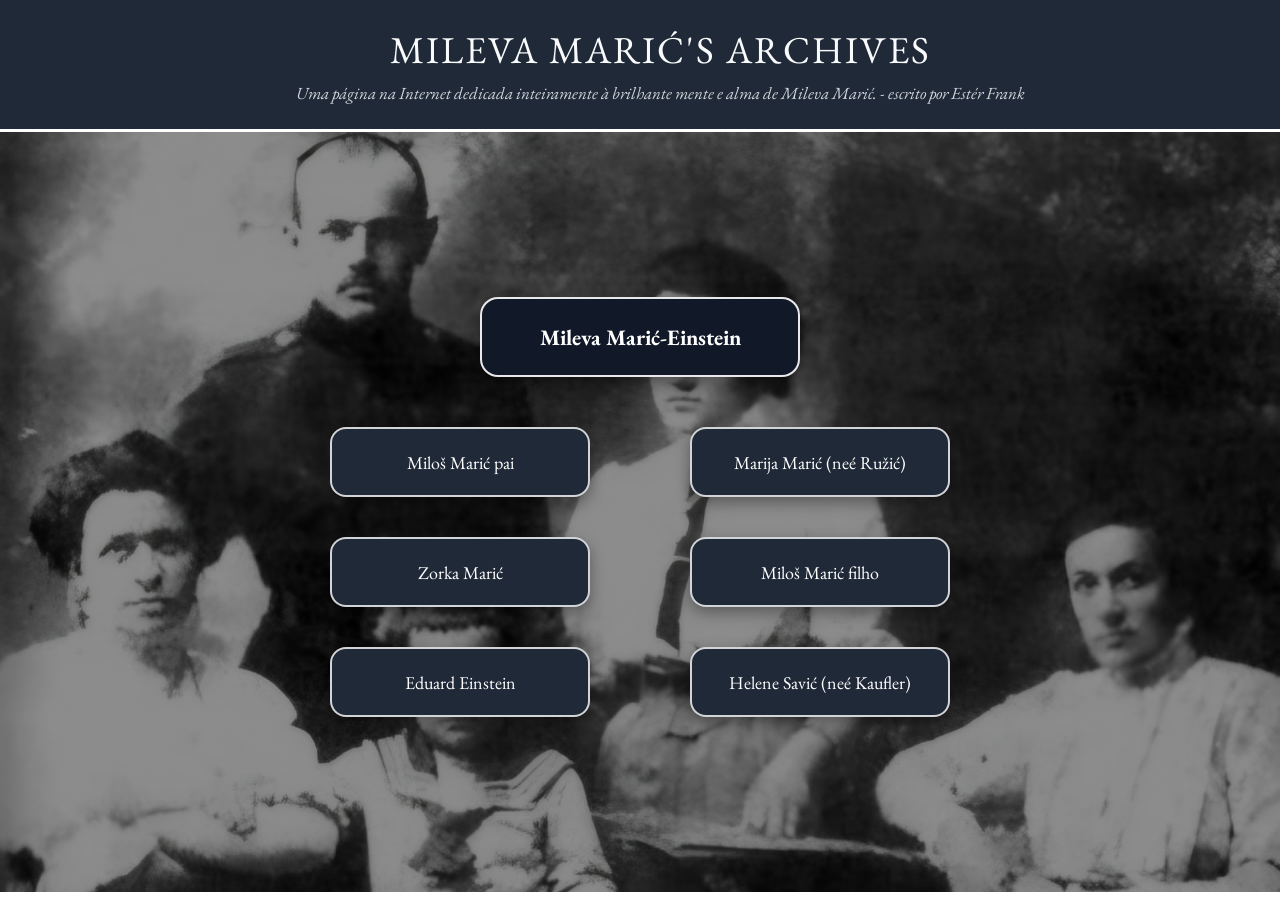
<file: index.html>
<!DOCTYPE html>
<html lang="en">
<head>
    <meta charset="UTF-8">
    <meta name="viewport" content="width=device-width, initial-scale=1.0">
    <title>Menu</title>
    <link rel="stylesheet" href="index.css"/>
    <link rel="preconnect" href="https://fonts.googleapis.com">
    <link rel="preconnect" href="https://fonts.gstatic.com" crossorigin>
    <link href="https://fonts.googleapis.com/css2?family=EB+Garamond:ital,wght@0,400..800;1,400..800&family=Parisienne&display=swap" rel="stylesheet">
</head>

<body>

    <header>
        <div class="header__content"> 
            <h1>MILEVA MARIĆ'S ARCHIVES</h1>
            <p class="subtitulo">Uma página na Internet dedicada inteiramente à brilhante mente e alma de Mileva Marić. - escrito por Estér Frank</p>
        </div>
    </header>

    <section class="menu">
        
        <a href="mileva.html"><button class="mileva__index">Mileva Marić-Einstein</button></a>
        
        <div class="cards">
            
            <div class="coluna1">
                <a href="milos-pai.html"><button>Miloš Marić pai</button></a>

                <a href="zorka.html"><button>Zorka Marić</button></a>

                <a href="eduard.html"><button>Eduard Einstein</button></a>
            </div>

            <div class="coluna2">
                <a href="marija.html"><button>Marija Marić (neé Ružić)</button></a>

                <a href="milos-filho.html"><button>Miloš Marić filho</button></a>

                <a href="helene.html"><button>Helene Savić (neé Kaufler)</button></a>
            </div>

        </div>

    </section>
</body>
</html>
</file>
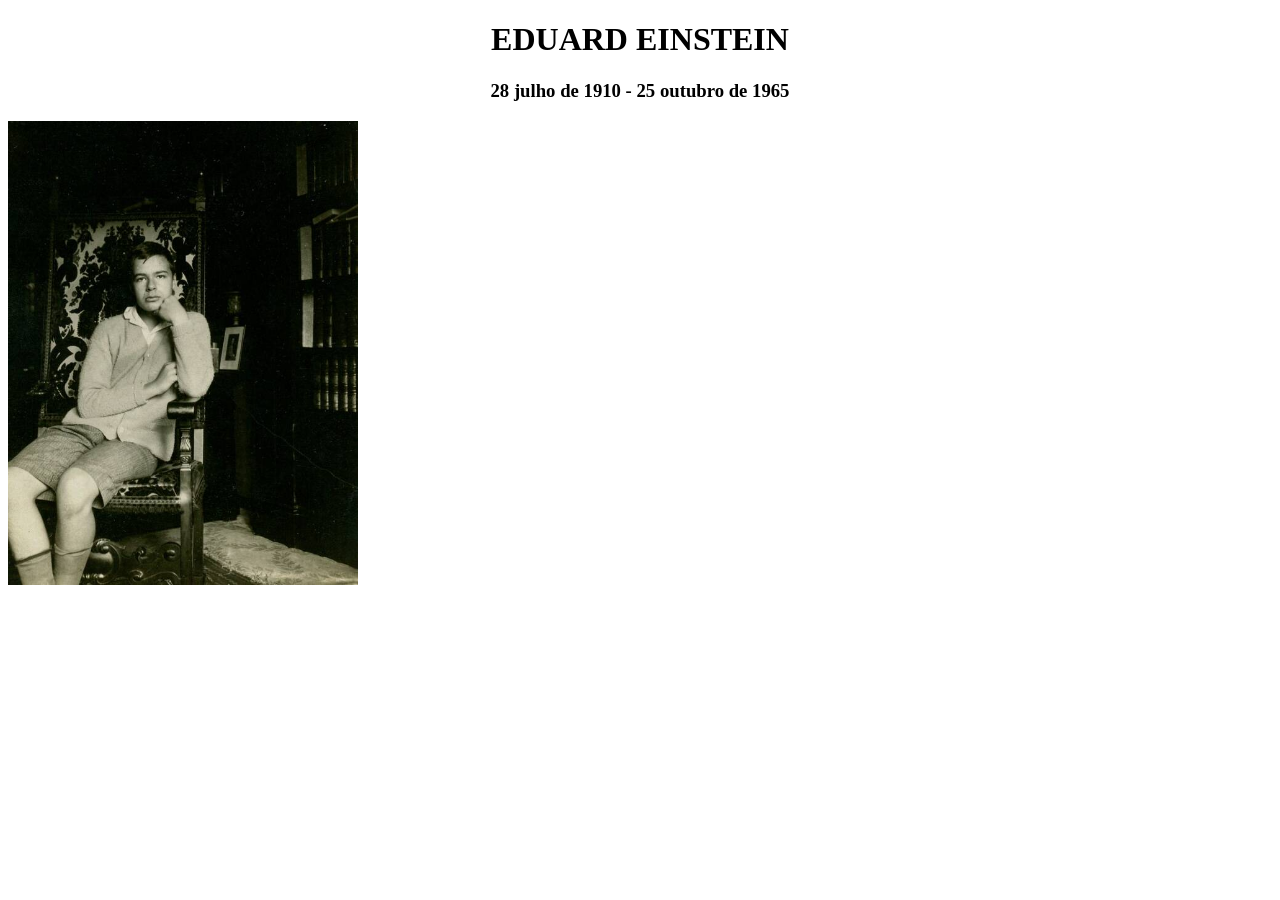
<file: eduard.html>
<!DOCTYPE html>
<html lang="en">
<head>
    <meta charset="UTF-8">
    <meta name="viewport" content="width=device-width, initial-scale=1.0">
    <title>Eduard Einstein</title>
    <link rel="stylesheet" href="eduard.css"/>
</head>
<body>
    <h1 class="titulo"><b>EDUARD EINSTEIN</b></h1>
    <h3>28 julho de 1910 - 25 outubro de 1965</h3>
    <div class="container">
        <img src="imagens/eduard-einstein-as-a-boy.jpg" alt="Eduard com 15 anos, Zurique"/>
        <p>
        </p>
    </div>
</body>
</html>
</file>
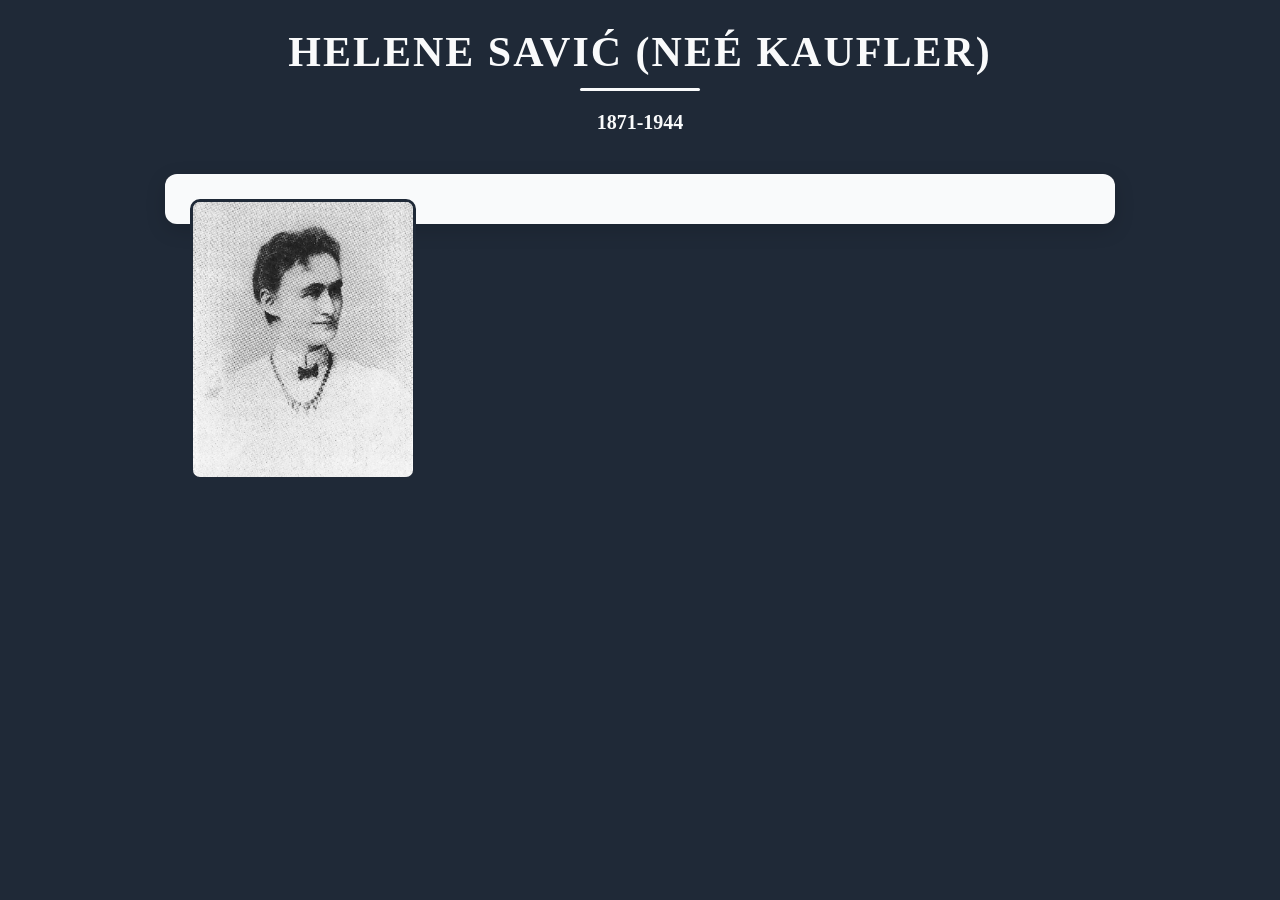
<file: helene.html>
<!DOCTYPE html>
<html lang="en">
<head>
    <meta charset="UTF-8">
    <meta name="viewport" content="width=device-width, initial-scale=1.0">
    <title>Helene Savić (neé Kaufler)</title>
    <link rel="stylesheet" href="helene.css"/>
</head>
<body>
    <h1 class="titulo">HELENE SAVIĆ (NEÉ KAUFLER) </h1>
    <h3>1871-1944</h3>
    <div class="container">
        <img src="imagens/Helena_Kaufler.jpg" alt="Helene em 1899"/>
    </div>
</body>
</html>
</file>
<file: index.css>
*{
  color: white;
  font-family: "EB Garamond", serif;
  font-optical-sizing: auto;
  font-weight: 400;
  font-style: normal;
}

body {
    margin: 0;
}

header {
  background-color: #1f2937;
  width: 100%;
  padding: 25px 20px;

  display: flex;
  align-items: center;     
  justify-content: center;

  border-bottom: 3px solid white;  
}

.header__content {
  text-align: center;
}

header h1 {
  margin: 0;
  font-size: 38px;
  letter-spacing: 2px;
  color: #f9fafb;
}

header p {
  margin: 8px 0 0 0;
  font-size: 17px;
  color: #d1d5db;
  font-style: italic;
}

.menu{                                     /* container geral */
    min-height: calc(100vh - 140px);
    display: flex;
    flex-direction: column;
    justify-content: center;
    align-items: center;
    gap: 40px;

    background-image: linear-gradient(rgba(0,0,0,0.45),rgba(0,0,0,0.45)),url("imagens/familia.jpeg");
    background-size: cover;
    background-position: center top;
}

.cards{                                    /* grid com 2 colunas */
  display: flex;
  gap: 80px;                                 /* espaço entre esquerda e direita */
}

/* TODOS os botões secundários iguais */
.cards button {
  width: 260px;
  height: 70px;
  font-size: 18px;

  border-radius: 16px;
  border: 2px solid rgba(255,255,255,0.8);

  background-color: #1f2937;
  color: white;
  
  cursor: pointer;

  box-shadow: 0 6px 15px rgba(0,0,0,0.35);

  transition: all 0.2s ease;

  margin: 10px;
}

/* botão principal */
.mileva__index {
  width: 320px;
  height: 80px;

  font-size: 22px;
  font-weight: bold;

  background-color: #111827;
  color: white;

  border: 2px solid rgba(255,255,255,0.9);
  border-radius: 18px;

  box-shadow: 0 8px 20px rgba(0,0,0,0.45);

  transition: all 0.2s ease;
}

.coluna1, .coluna2{
  display: flex;
  flex-direction: column;
  gap: 20px;
}

button:hover{
  background-color: #374151;
  transform: scale(1.05);
  box-shadow: 0 10px 25px rgba(0,0,0,0.5);
}

@media (max-width: 768px) {
    .menu {
        background-image: linear-gradient(
            rgba(255,255,255,0.6), 
            rgba(255,255,255,0.6)
        ), url("https://upload.wikimedia.org/wikipedia/commons/4/4c/Mileva_Maric.jpg");

        background-size: cover;
        background-position: center top;
    }
    .cards{
      flex-direction: column;
      align-items: center;
      gap: 20px;
    }
    .coluna1, .coluna2 {
      display: contents;
    }
    button{
      width: 260px;
      height: 70px;
      font-size: 18px;
      border-radius: 20px;
      border: 3px solid white;
      background: black;
      cursor: pointer;
      color: white;
      margin: 10px;
    }
}
</file>
<file: eduard.css>
.titulo, h3 {
    text-align: center;
}

.container img {
    float: left;       /* faz o texto envolver */
    width: 350px;      /* tamanho da imagem */
    margin-right: 15px; /* espaço entre imagem e texto */
    margin-bottom: 10px; /* espaço embaixo */
}
</file>
<file: helene.css>
body {
  background-color: #1f2937;
  margin: 0;
}

.container {
  max-width: 900px;
  margin: 40px auto;
  padding: 25px;

  background-color: #f9fafb;

  border-radius: 12px;

  box-shadow: 0 6px 20px rgba(0,0,0,0.15);
}

.container p {
  font-size: 18px;

  line-height: 1.7;

  text-align: justify;

  margin-bottom: 18px;

  text-indent: 30px;

  color: #1f2937;
}

h1, h2, h3 {
  font-family: 'Playfair Display', serif;
  text-align: center;
  color: #f9fafb;
}

.titulo {
    font-size: 42px;
    letter-spacing: 2px;
    margin-bottom: 10px;
}

.titulo::after {
  content: "";
  display: block;
  width: 120px;
  height: 3px;
  background-color: #f9fafb;;
  margin: 12px auto 0 auto;
  border-radius: 2px;
}

h2 {
  font-size: 26px;
  margin-bottom: 5px;
}

h3 {
  font-size: 20px;
  margin-bottom: 25px;
}


.container img {
  float: left;

  width: 220px;   /* controla o tamanho */
  height: auto;   /* mantém proporção */

  margin-right: 25px;
  margin-bottom: 10px;

  border-radius: 10px;

  border: 3px solid #1f2937;
}
</file>
